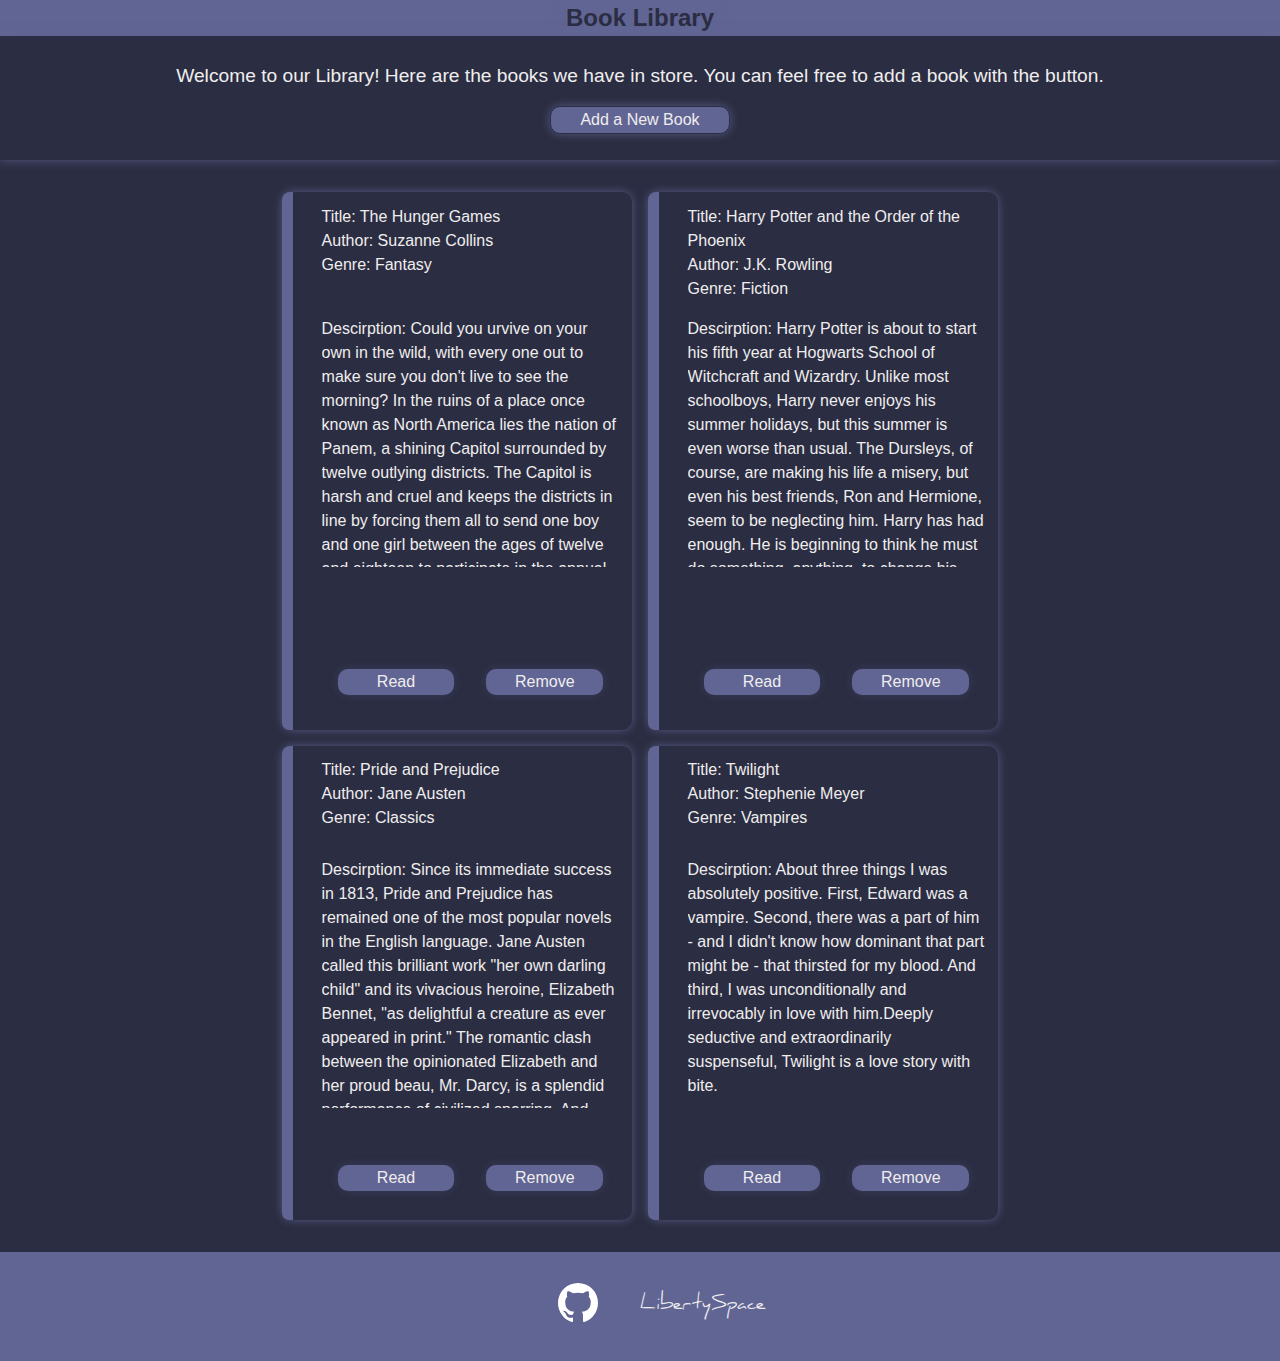
<file: index.html>
<!DOCTYPE html>
<html lang="en">
  <head>
    <meta charset="UTF-8" />
    <meta name="viewport" content="width=device-width, initial-scale=1.0" />
    <title>Library</title>
    <link rel="stylesheet" href="./CSS/style.css" />
    <script src="./Script/script.js" defer></script>
  </head>
  <body>
    <header class="center">
      <div class="container-header">
        <h2>Book Library</h2>
      </div>
      <section id="pre-text">
        <p>
          Welcome to our Library! Here are the books we have in store. You can
          feel free to add a book with the button.
        </p>
        <button id="new-entry">Add a New Book</button>
      </section>
    </header>
    <main class="center">
      <dialog></dialog>
      <section id="library"></section>
    </main>
    <footer class="center">
      <div>
        <a href="https://github.com/libertyspace" target="_blank">
          <picture>
            <svg xmlns="http://www.w3.org/2000/svg" viewBox="0 0 24 24">
              <path
                d="M12,2A10,10 0 0,0 2,12C2,16.42 4.87,20.17 8.84,21.5C9.34,21.58 9.5,21.27 9.5,21C9.5,20.77 9.5,20.14 9.5,19.31C6.73,19.91 6.14,17.97 6.14,17.97C5.68,16.81 5.03,16.5 5.03,16.5C4.12,15.88 5.1,15.9 5.1,15.9C6.1,15.97 6.63,16.93 6.63,16.93C7.5,18.45 8.97,18 9.54,17.76C9.63,17.11 9.89,16.67 10.17,16.42C7.95,16.17 5.62,15.31 5.62,11.5C5.62,10.39 6,9.5 6.65,8.79C6.55,8.54 6.2,7.5 6.75,6.15C6.75,6.15 7.59,5.88 9.5,7.17C10.29,6.95 11.15,6.84 12,6.84C12.85,6.84 13.71,6.95 14.5,7.17C16.41,5.88 17.25,6.15 17.25,6.15C17.8,7.5 17.45,8.54 17.35,8.79C18,9.5 18.38,10.39 18.38,11.5C18.38,15.32 16.04,16.16 13.81,16.41C14.17,16.72 14.5,17.33 14.5,18.26C14.5,19.6 14.5,20.68 14.5,21C14.5,21.27 14.66,21.59 15.17,21.5C19.14,20.16 22,16.42 22,12A10,10 0 0,0 12,2Z"
              />
            </svg>
          </picture>
        </a>
        <p>LibertySpace</p>
      </div>
    </footer>
  </body>
</html>
</file>
<file: CSS/style.css>
/* Box sizing rules */
*,
*::before,
*::after {
  box-sizing: border-box;
}

/* Remove default margin */
body,
h1,
h2,
h3,
h4,
p,
figure,
blockquote,
dl,
dd {
  margin: 0;
}

/* Remove list styles on ul, ol elements with a list role, which suggests default styling will be removed */
ul[role='list'],
ol[role='list'] {
  list-style: none;
}

/* Set core root defaults */
html:focus-within {
  scroll-behavior: smooth;
}

/* Set core body defaults */
body {
  min-height: 100vh;
  text-rendering: optimizeSpeed;
  line-height: 1.5;
}

/* A elements that don't have a class get default styles */
a:not([class]) {
  text-decoration-skip-ink: auto;
}

/* Make images easier to work with */
img,
picture {
  max-width: 100%;
  display: block;
}

/* Inherit fonts for inputs and buttons */
input,
button,
textarea,
select {
  font: inherit;
}

/* Remove all animations, transitions and smooth scroll for people that prefer not to see them */
@media (prefers-reduced-motion: reduce) {
  html:focus-within {
   scroll-behavior: auto;
  }
  
  *,
  *::before,
  *::after {
    animation-duration: 0.01ms !important;
    animation-iteration-count: 1 !important;
    transition-duration: 0.01ms !important;
    scroll-behavior: auto !important;
  }
}

/* My code  */

#description {
  max-height: 250px;
}

@font-face {
  font-family: daniel;
  src: url(../Fonts/daniel/daniel.ttf);
}

:root {
  
  --white-100: #f0edee;
  --green-500: #174F31;
  --green-100: #59CD90;
  --green-300: #44633F;
  --violet-100: #9093B6;
  --violet-300:#616594;
  --violet-500: #2b2d42;
}

body {

  background-color: var(--violet-500);
  color: var(--white-100);
  display: grid;
  grid-template-rows: 10rem 10fr 1fr;
  font-family: 'Gill Sans', 'Gill Sans MT', Calibri, 'Trebuchet MS', sans-serif;
  
}

main {
  width: 85%;
  padding: 1rem 0 1rem 0;
  display: grid;
  
}



header {
  /* background-color: var(--violet-300); */
  position: sticky;
  top: 0px;
  width: 100%;
  height: 100%;
  display: flex;
  justify-content: center;
  align-items: center;
  flex-direction: column;
  background-color: #616594;
}

footer {
  background-color: var(--violet-300);
  width: 100%;
  height: 100%;
  display: flex;
  flex-direction: column;
  justify-content: center;
  align-items: center;
}



footer > div > p {
  font-family: daniel;
  font-size: 1.2rem;
  align-self: center;
}


footer > div > a > picture > svg {
  fill: white;
  width: 3rem;
}

footer > div > p:hover {
  color: var(--green-100);
}

footer > div > a > picture > svg:hover, 
footer > div > p:hover {
  fill: var(--green-100);
}

footer > div {
  display: grid;
  grid-template-columns: repeat(auto-fit, minmax(100px, 1fr));
  justify-items: center;
  align-items: center;
  width: 250px;
}

dialog {
  min-width: 350px;
  border-radius: 10px;
  border: 0px;
  background-color: var(--violet-500);
  color: var(--white-100);
  box-shadow: 0px 0px 10px rgb(97, 101, 148, 0.8);
}

dialog::backdrop {
  background-color: var(--violet-500);
  opacity: 0.8;
}

#library {
  display: grid;
  grid-template-columns: repeat(auto-fit, minmax(300px, 350px)); 
  justify-content: center;
  gap: 1rem;
  padding: 1rem;
}

.center {
  align-self: center;
  justify-self: center;
}

.card {
  display: grid;
  grid-template-columns: 1fr 30fr;
  gap: 1rem;
  border-radius: 10px;
  border: 0px solid var(--violet-300);
  box-shadow: 0px 0px 10px rgb(97, 101, 148, 0.8);
  max-height: 600px;
}

.card-read {
  background-color: var(--green-500);
  /* color: var(--violet-500); */
  
}

.container-header {
  display: grid;
  grid-template-columns: 1fr;
  background-color: var(--violet-300);
  box-shadow: 0px 0px 10px rgb(97, 101, 148, 0.8);
  color: var(--violet-500);
}

.container-header > h2 {
  justify-self: center;
}

.grid-row {
  display:grid;
  grid-template-rows: 1fr 3fr 1fr;
  gap: 1rem;
}

.padding {
  padding: 0.8rem;
}

.divCardLeftSection {
  background-color: var(--violet-300);
  border-radius: 8px 0px 0px 7px;

}

.read-toggle {
  display: grid;
  grid-template-columns: repeat(2, 1fr);
  max-height: 1rem;
  align-self: center;
  padding: 1rem;
  gap: 2rem;
}

#pre-text > p {
  font-size: 1.2rem;
}

#pre-text > button {
  width: 180px;
  border: 1px solid var(--violet-500);
  box-shadow: 0px 0px 10px rgb(97, 101, 148, 0.8);
  justify-self: center;
}

#pre-text {
  display: flex;
  flex-direction: column;
  background-color:  var(--violet-500);
  width: 100%;
  flex: 1;
  gap: 1rem;
  align-items: center;
  justify-content: center;
  box-shadow: 0px 0px 10px rgb(97, 101, 148, 0.8);
  padding: 5px;
}

.buttonReadStatus {
  grid-column: 1;
  box-shadow: 0px 0px 10px rgb(97, 101, 148, 0.3);
}

.buttonCardRemove {
grid-column-start: 2;
box-shadow: 0px 0px 10px rgb(97, 101, 148, 0.3);

} 


.overflow-auto {
  overflow: scroll;
  max-height: 250px;
}

.grid-form-inputs {
  display: grid;
  grid-template-rows: 1fr 1fr;
}

.grid-form-description {
  display: grid;
  grid-template-rows: 1fr 10fr;
}

.grid-form-buttons {
  display: grid;
  grid-template-columns: repeat(auto-fit, minmax(50px, 1fr));
  gap: 1rem;
}

.grid-form {
  display: grid;
  gap: 1rem;
}

form {
  width: 100%;
  justify-self: center;
  align-self: center;
}

button {
  background-color: #616594;
  border-radius: 10px;
  border: 0px;
  color: var(--white-100);
}

button:hover {
  background-color: var(--green-100);
  color: var(--violet-500);
}
</file>
